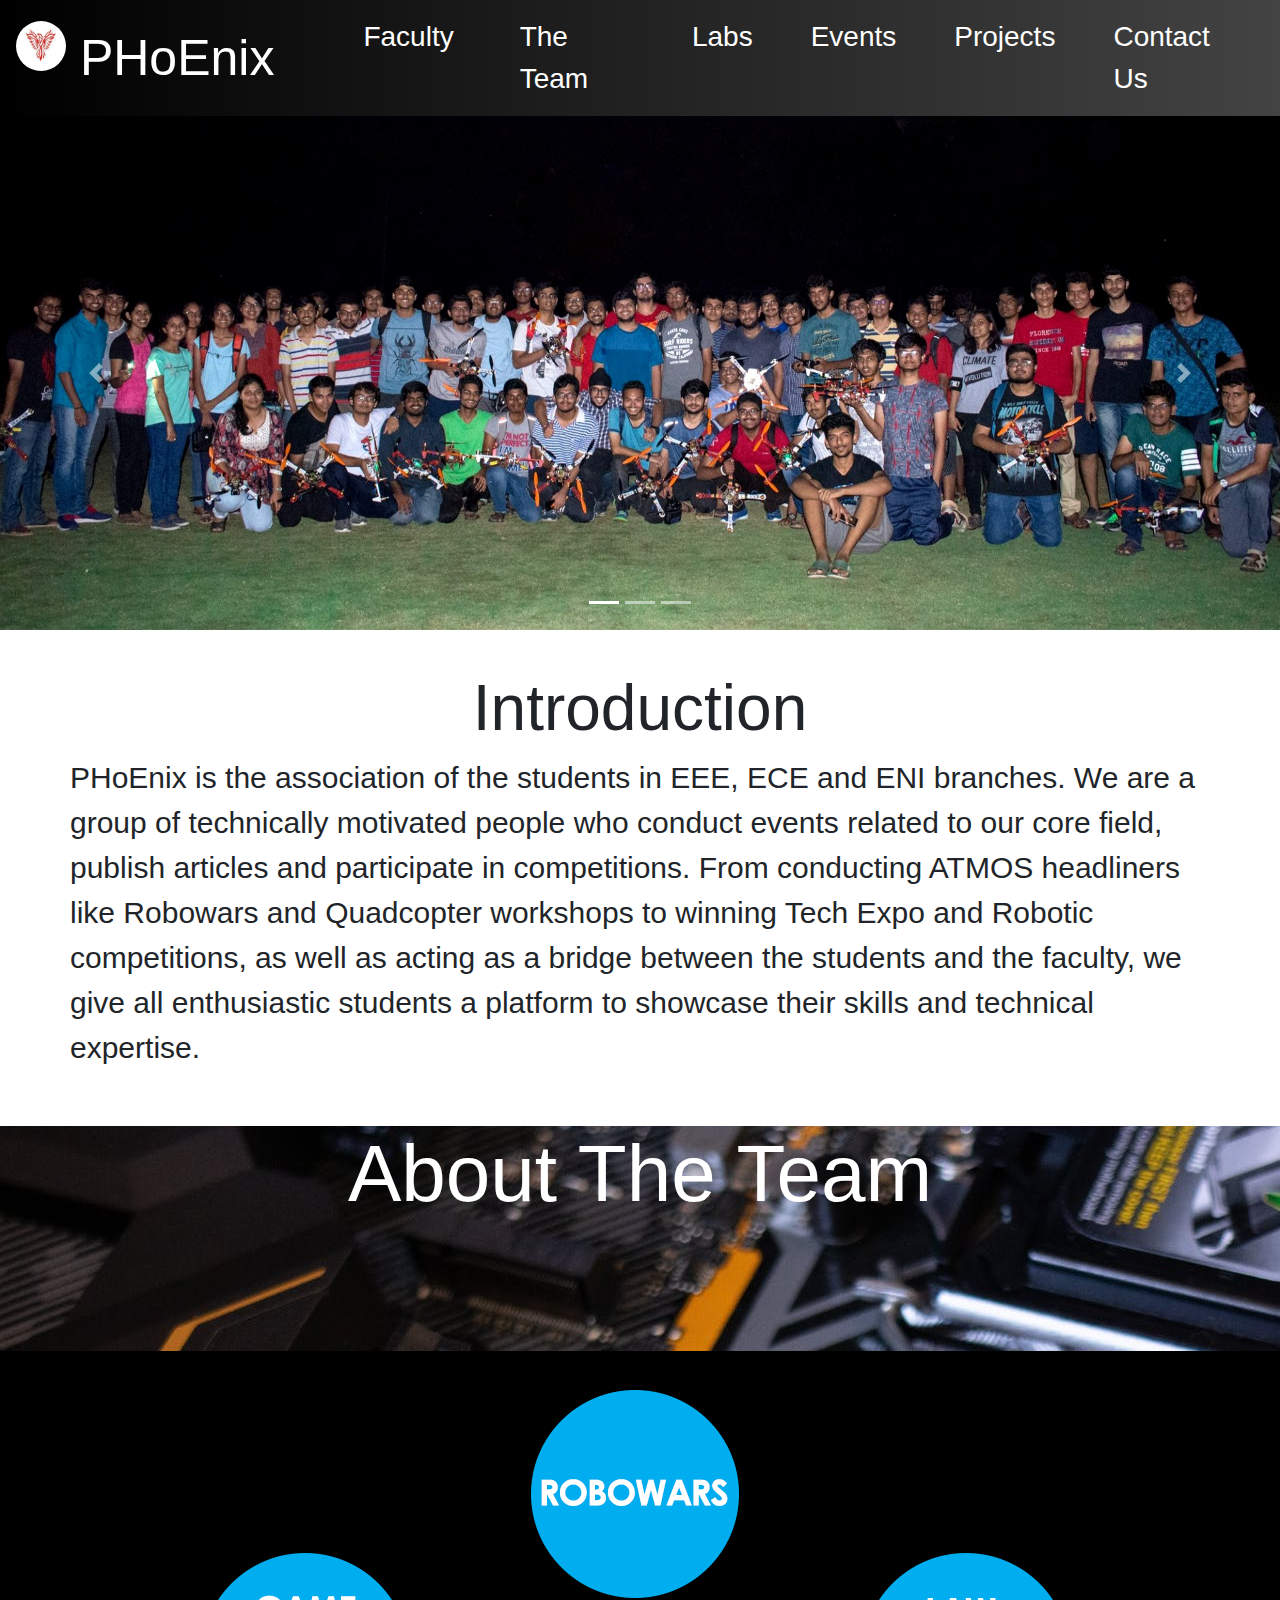
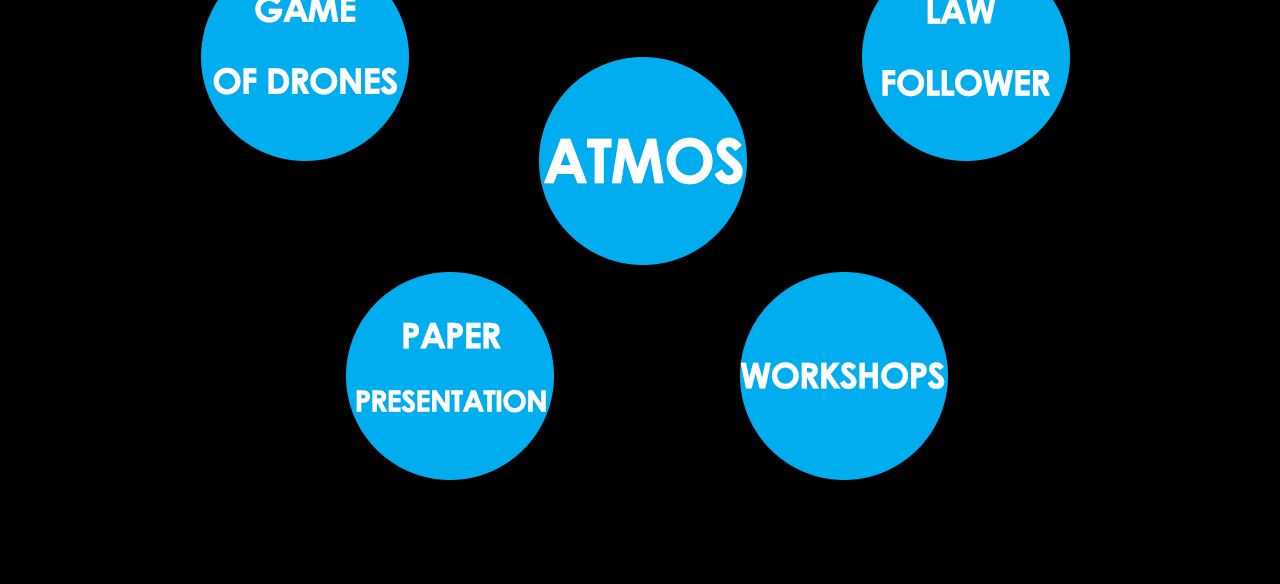
<file: index.html>
﻿  <!DOCTYPE html>
  <html lang="en">
  <head>
    <title>PHoEnix</title>
    <meta charset="utf-8">
    <meta name="viewport" content="width=device-width, initial-scale=1">
    <link rel="stylesheet" href="https://maxcdn.bootstrapcdn.com/bootstrap/4.0.0/css/bootstrap.min.css" integrity="sha384-Gn5384xqQ1aoWXA+058RXPxPg6fy4IWvTNh0E263XmFcJlSAwiGgFAW/dAiS6JXm" crossorigin="anonymous">
    <script src="https://code.jquery.com/jquery-3.2.1.slim.min.js" integrity="sha384-KJ3o2DKtIkvYIK3UENzmM7KCkRr/rE9/Qpg6aAZGJwFDMVNA/GpGFF93hXpG5KkN" crossorigin="anonymous"></script>
  <script src="https://cdnjs.cloudflare.com/ajax/libs/popper.js/1.12.9/umd/popper.min.js" integrity="sha384-ApNbgh9B+Y1QKtv3Rn7W3mgPxhU9K/ScQsAP7hUibX39j7fakFPskvXusvfa0b4Q" crossorigin="anonymous"></script>
  <script src="https://maxcdn.bootstrapcdn.com/bootstrap/4.0.0/js/bootstrap.min.js" integrity="sha384-JZR6Spejh4U02d8jOt6vLEHfe/JQGiRRSQQxSfFWpi1MquVdAyjUar5+76PVCmYl" crossorigin="anonymous"></script>
  <script src= "js/noframework.waypoints.min.js"></script>
  <script src="https://ajax.googleapis.com/ajax/libs/jquery/3.4.1/jquery.min.js"></script>


    <link rel="stylesheet" type="text/css" href="main.css">
  </head>
  <body>
          <nav class="navbar navbar-expand-lg navbar-light" style="background:linear-gradient(90deg, #000000 0%,#434343 100% );" >
                  <a class="navbar-brand" href="./index.html" style="color: white;font-size: 50px;">
                    <img src="./img/logo.jpg" id= "logo" width="50" height="50" class="d-inline-block align-top" alt="" >
                    PHoEnix
                  </a>
  <div class = "container">
                  <div class="collapse navbar-collapse " id="navbarNavAltMarkup" >
                    <div class="navbar-nav" style="font-size: 28px; ">
                      <a class="nav-item nav-link active" href="./faculty.html" style="color: white;margin-left: 50px;">Faculty<span class="sr-only">(current)</span></a>
                      <a class="nav-item nav-link active" href="#" style="color: white;margin-left: 50px;">The Team<span class="sr-only">(current)</span></a>
                      <a class="nav-item nav-link" href="./labs.html" style="color: white;padding-left: 50px;">Labs</a>
                      <a class="nav-item nav-link" href="#" style="color: white;padding-left: 50px;">Events</a>
                      <a class="nav-item nav-link" href="#" style="color: white;padding-left: 50px;">Projects</a>
                      <a class="nav-item nav-link" href="https://www.facebook.com/pg/phoenix.bphc/about/?ref=page_internal" style="color: white;padding-left: 50px;">Contact Us</a>
                    </div>
                  </div>
                </div>
                
                </nav>
                <div id="carouselExampleIndicators" class="carousel slide" data-ride="carousel">
                  <ol class="carousel-indicators">
                    <li data-target="#carouselExampleIndicators" data-slide-to="0" class="active"></li>
                    <li data-target="#carouselExampleIndicators" data-slide-to="1"></li>
                    <li data-target="#carouselExampleIndicators" data-slide-to="2"></li>
                  </ol>
                  <div class="carousel-inner">
                    <div class="carousel-item active">
                      <img class="d-block w-100" src="./img/cover.jpg" alt="First slide">
                    </div>
                    <div class="carousel-item">
                      <img class="d-block w-100" src="./img/cover1.jpg" alt="Second slide">
                    </div>
                    <div class="carousel-item">
                      <img class="d-block w-100" src="./img/cover3.jpeg" alt="Third slide">
                    </div>
                  </div>
                  <a class="carousel-control-prev" href="#carouselExampleIndicators" role="button" data-slide="prev">
                    <span class="carousel-control-prev-icon" aria-hidden="true"></span>
                    <span class="sr-only">Previous</span>
                  </a>
                  <a class="carousel-control-next" href="#carouselExampleIndicators" role="button" data-slide="next">
                    <span class="carousel-control-next-icon" aria-hidden="true"></span>
                    <span class="sr-only">Next</span>
                  </a>
                </div>
  <div class = "container">
    <div class = "row justify-content-md-center" style="margin-top: 40px;">
        <h1 style="font-size:5vw;" >Introduction </h1>
        
    </div>
    <div class="row">
        <p style="font-size: 30px;"id= "teamheading">PHoEnix is the association of the students in EEE, ECE and ENI branches. We are a group of technically motivated people who conduct events related to our core field, publish articles and participate in competitions. From conducting ATMOS headliners like Robowars and Quadcopter workshops to winning Tech Expo and Robotic competitions, as well as acting as a bridge between the students and the faculty, we give all enthusiastic students a  platform to showcase their skills and technical expertise.
            </p>
    </div>
  </div>
  <div class="container-fluid" style="background-image: url(img/back_img.jpeg); " >
  
      <div class="container " >
          <div class = "row justify-content-md-center" style="margin-top: 40px;">
              <h1  style="font-size: 80px; color:white">About The Team </h1>
              
          </div>
          
          <div class= "row" class="fader" style="margin-top:60px; padding-bottom: 60px; ">
            
      <div class = "col">
          <div class="card" id="fade" style="width: 15rem;display: none;">
              <img class="card-img-top" src="./img/prabh.jpg" alt="Card image cap">
              <div class="card-body">
                <h5 class="card-title">Prabhmeet Singh</h5>
                <p class="card-text">President</p>
              </div>
            </div>
            </div>
            <div class = "col">
                <div class="card" id="fade1" style="width: 15rem;display: none; ">
                    <img class="card-img-top" src="./img/hard.jpg" alt="Card image cap">
                    <div class="card-body">
                      <h5 class="card-title">Hardik Saxena</h5>
                      <p class="card-text">Secretary</p>
                    </div>
                  </div>
                  </div>

                  <div class = "col">
                      <div class="card" id="fade2" style="width: 15rem;display: none;">
                          <img class="card-img-top" src="./img/prath.jpg" alt="Card image cap">
                          <div class="card-body">
                            <h5 class="card-title">Prathmesh Saraf</h5>
                            <p class="card-text">Treasurer</p>
                          </div>
                        </div>
                        </div>
                

                        <div class = "col">
                            <div class="card" id="fade3" style="width: 15rem;display: none;">
                                <img class="card-img-top" src="./img/keshav.jpg" alt="Card image cap">
                                <div class="card-body">
                                  <h5 class="card-title">Keshav Sharan</h5>
                                  <p class="card-text">Tech Lead</p>
                                </div>
                              </div>
                              </div>  
                  
      </div>
    </div>
  </div>

  <div class= "container-fluid" style="background-color: black; min-height: 300px;">
    <div class = "row justify-content-md-center" style=" color: white;">
      
      <img src="./img/atmos.png" class="img-fluid" alt="Responsive image">
      
  </div>
  
  </div>

  </body>


  <script src= "./js/main.js"></script>
  </html>
</file>
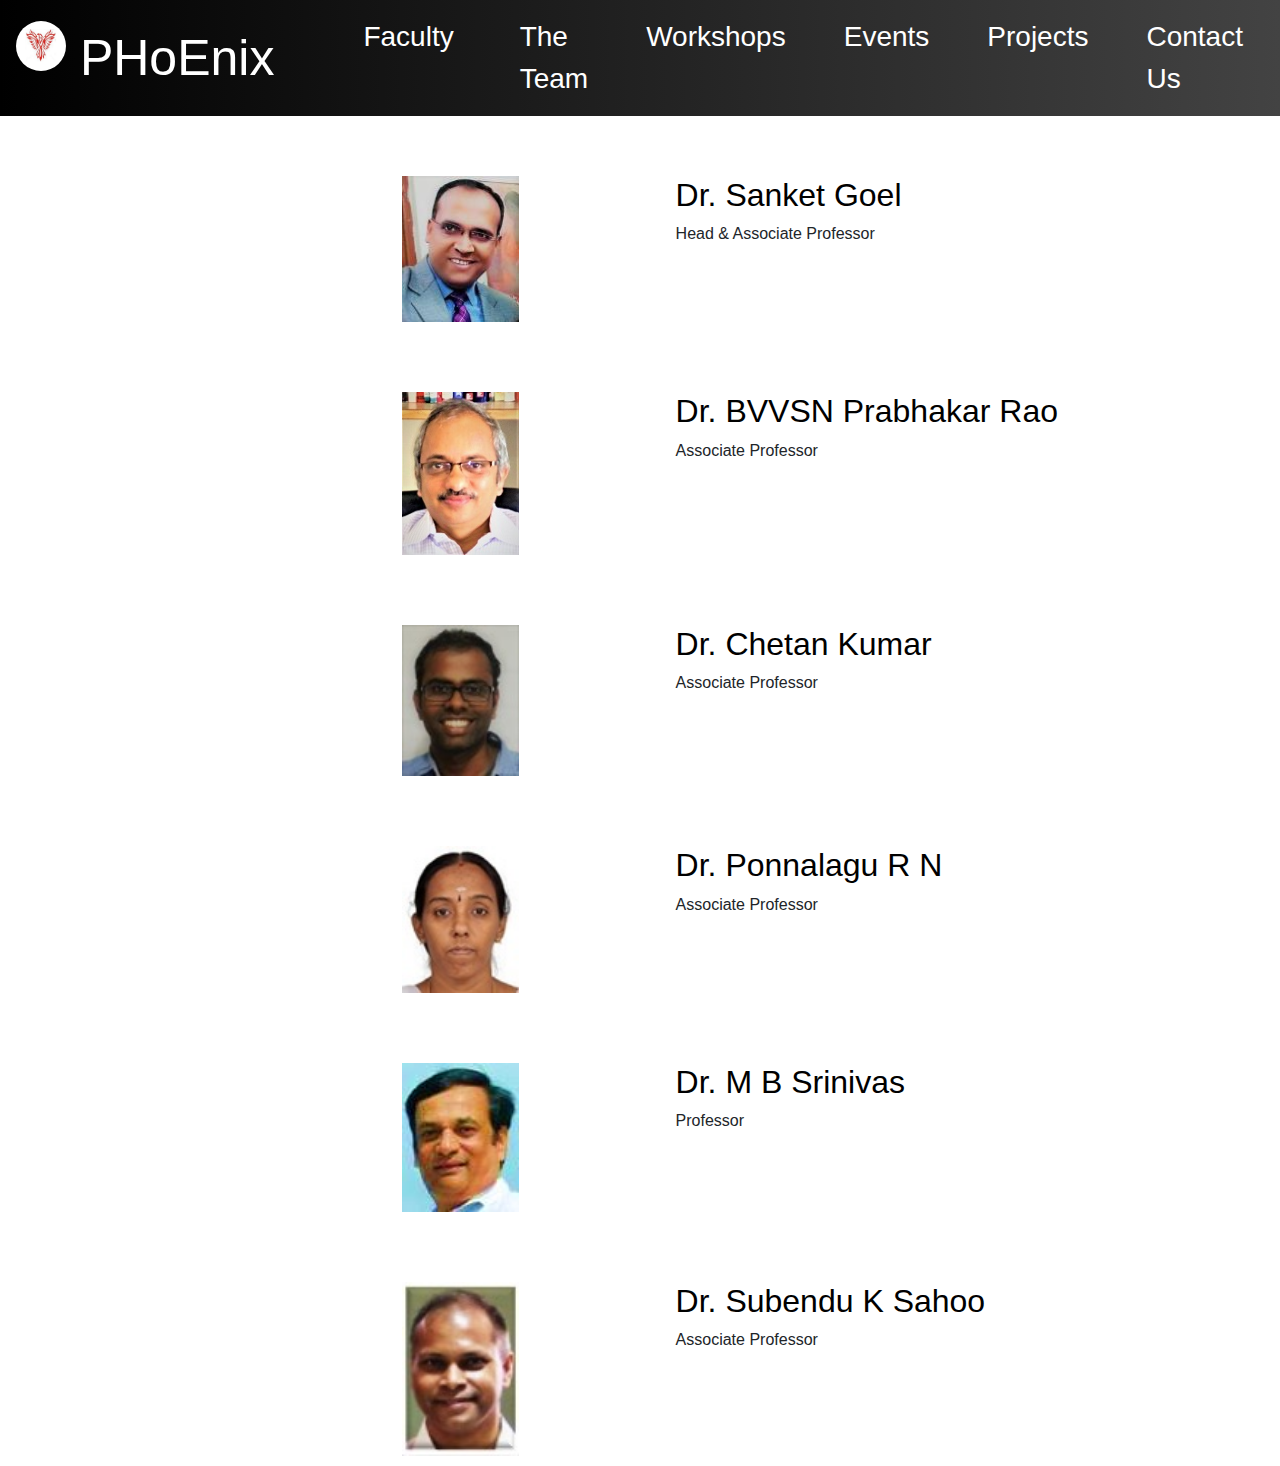
<file: faculty.html>
<!DOCTYPE html>
  <html lang="en">
  <head>
    <title>PHoEnix- Faculty Members</title>
    <meta charset="utf-8">
    <meta name="viewport" content="width=device-width, initial-scale=1">
    <link rel="stylesheet" href="https://maxcdn.bootstrapcdn.com/bootstrap/4.0.0/css/bootstrap.min.css" integrity="sha384-Gn5384xqQ1aoWXA+058RXPxPg6fy4IWvTNh0E263XmFcJlSAwiGgFAW/dAiS6JXm" crossorigin="anonymous">
    <script src="https://code.jquery.com/jquery-3.2.1.slim.min.js" integrity="sha384-KJ3o2DKtIkvYIK3UENzmM7KCkRr/rE9/Qpg6aAZGJwFDMVNA/GpGFF93hXpG5KkN" crossorigin="anonymous"></script>
  <script src="https://cdnjs.cloudflare.com/ajax/libs/popper.js/1.12.9/umd/popper.min.js" integrity="sha384-ApNbgh9B+Y1QKtv3Rn7W3mgPxhU9K/ScQsAP7hUibX39j7fakFPskvXusvfa0b4Q" crossorigin="anonymous"></script>
  <script src="https://maxcdn.bootstrapcdn.com/bootstrap/4.0.0/js/bootstrap.min.js" integrity="sha384-JZR6Spejh4U02d8jOt6vLEHfe/JQGiRRSQQxSfFWpi1MquVdAyjUar5+76PVCmYl" crossorigin="anonymous"></script>
  <script src= "js/noframework.waypoints.min.js"></script>
  <script src="https://ajax.googleapis.com/ajax/libs/jquery/3.4.1/jquery.min.js"></script>


    <link rel="stylesheet" type="text/css" href="main.css">
    <link rel="stylesheet" type="text/css" href="speakers.css">
  </head>
  <body>
          <nav class="navbar navbar-expand-lg navbar-light" style="background:linear-gradient(90deg, #000000 0%,#434343 100% );" >
                  <a class="navbar-brand" href="./index.html" style="color: white;font-size: 50px;">
                    <img src="./img/logo.jpg" id= "logo" width="50" height="50" class="d-inline-block align-top" alt="" >
                    PHoEnix
                  </a>
  <div class = "container">
                  <div class="collapse navbar-collapse " id="navbarNavAltMarkup" >
                    <div class="navbar-nav" style="font-size: 28px; ">
                      <a class="nav-item nav-link active" href="./faculty.html" style="color: white;margin-left: 50px;">Faculty<span class="sr-only">(current)</span></a>
                      <a class="nav-item nav-link active" href="#" style="color: white;margin-left: 50px;">The Team<span class="sr-only">(current)</span></a>
                      <a class="nav-item nav-link" href="#" style="color: white;padding-left: 50px;">Workshops</a>
                      <a class="nav-item nav-link" href="#" style="color: white;padding-left: 50px;">Events</a>
                      <a class="nav-item nav-link" href="#" style="color: white;padding-left: 50px;">Projects</a>
                      <a class="nav-item nav-link" href="#" style="color: white;padding-left: 50px;">Contact Us</a>
                    </div>
                  </div>
                </div>
                
                </nav>

                <div class="row_speaker">
                    <div class="column_speaker">
                      <img src="img/prof/Sanket.jpg" style="width:30%" class="center"  >
                    </div>
                    
                    <div class="column_speaker">
                      <h2 ><a href="https://universe.bits-pilani.ac.in/Hyderabad/sgoel/Profile">Dr. Sanket Goel</a></h2>
                      <p>Head & Associate Professor </p>
                    </div>
                
                </div>
                <div class="row_speaker">
                  <div class="column_speaker">
                    <img src="img//prof/PrabhakarR.jpg" style="width:30%" class="center">
                  </div>
                  
                  <div class="column_speaker">
                    <h2><a href="http://universe.bits-pilani.ac.in/Hyderabad/bvvsnprabhakarrao/Profile">Dr. BVVSN Prabhakar Rao</a></h2>
                    <p>Associate Professor </p>
                  </div>
                
                  
                
                </div>
                <div class="row_speaker">
                  <div class="column_speaker">
                    <img src="img//prof/Chetan.jpg" style="width:30%" class="center">
                  </div>
                  
                  <div class="column_speaker">
                    <h2><a href="http://universe.bits-pilani.ac.in/hyderabad/chetan/Profile">Dr. Chetan Kumar</a></h2>
                    <p>Associate Professor </p>
                  </div>
                
                  
                
                </div>
                <div class="row_speaker">
                  <div class="column_speaker">
                    <img src="img//prof/Ponnalagu.jpg" style="width:30%" class="center">
                  </div>
                  
                  <div class="column_speaker">
                    <h2><a href="http://www.bits-pilani.ac.in/Hyderabad/ponnalagurn/Profile">Dr. Ponnalagu R N</a></h2>
                    <p>Associate Professor </p>
                  </div>
                
                  
                
                </div>
                
                <div class="row_speaker">
                  <div class="column_speaker">
                    <img src="img/prof/mbs.jpg" style="width:30%" class="center">
                  </div>
                  
                  <div class="column_speaker">
                    <h2><a href="http://universe.bits-pilani.ac.in/Hyderabad/mbs/Profile">Dr. M B Srinivas</a></h2>
                    <p>Professor </p>
                  </div>
                  
                
                </div>
                <div class="row_speaker">
                  <div class="column_speaker">
                    <img src="img/prof/sahoo.jpg" style="width:30%" class="center">
                  </div>
                  
                  <div class="column_speaker">
                    <h2><a href="http://universe.bits-pilani.ac.in/hyderabad/sksahoo/Profile">Dr. Subendu K Sahoo</a></h2>
                    <p>Associate Professor </p>
                  </div>    


                
  </body>


  <script src= "./js/main.js"></script>
  </html>
</file>
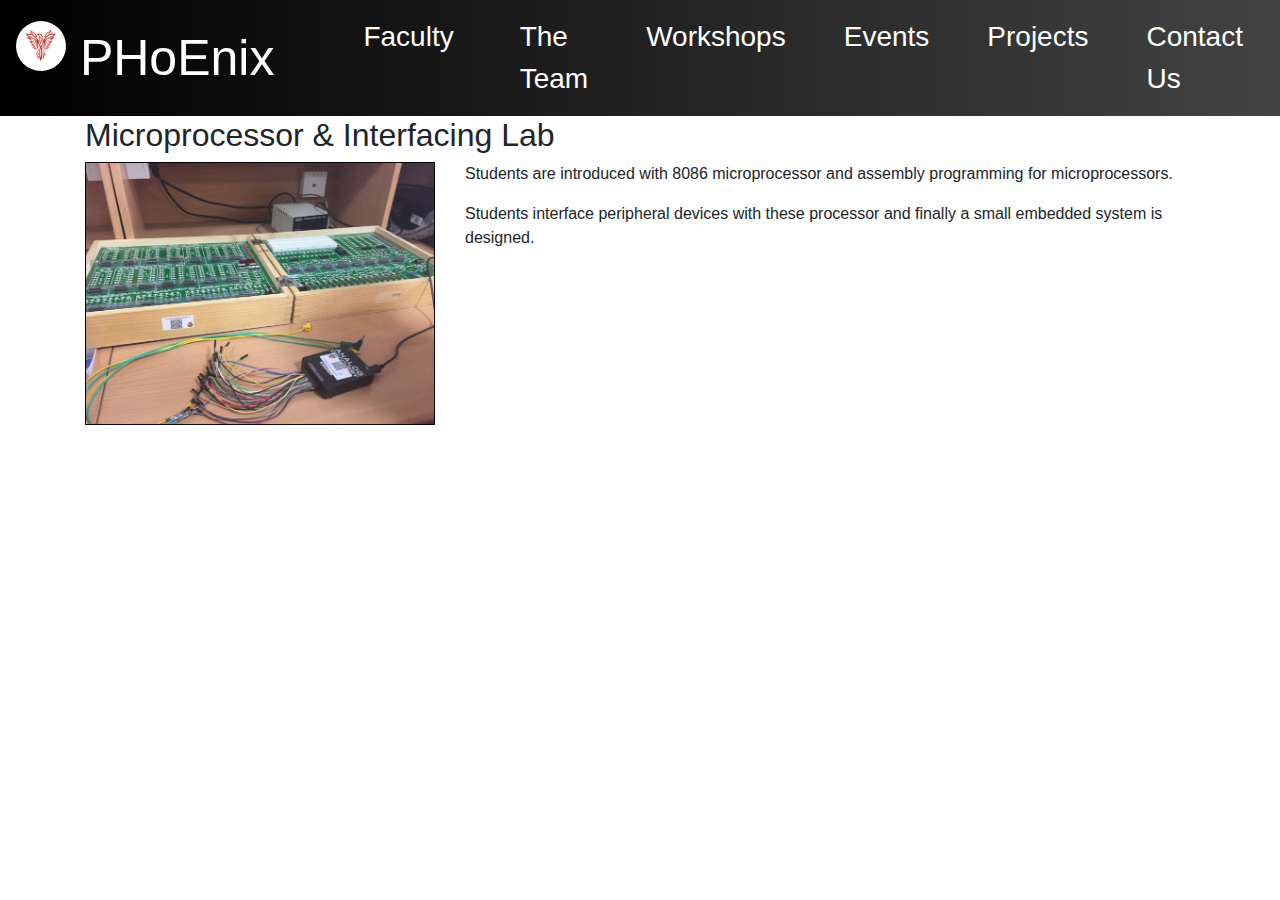
<file: labs.html>
﻿<!DOCTYPE html>
  <html lang="en">
  <head>
    <title>PHoEnix- Faculty Members</title>
    <meta charset="utf-8">
    <meta name="viewport" content="width=device-width, initial-scale=1">
    <link rel="stylesheet" href="https://maxcdn.bootstrapcdn.com/bootstrap/4.0.0/css/bootstrap.min.css" integrity="sha384-Gn5384xqQ1aoWXA+058RXPxPg6fy4IWvTNh0E263XmFcJlSAwiGgFAW/dAiS6JXm" crossorigin="anonymous">
    <script src="https://code.jquery.com/jquery-3.2.1.slim.min.js" integrity="sha384-KJ3o2DKtIkvYIK3UENzmM7KCkRr/rE9/Qpg6aAZGJwFDMVNA/GpGFF93hXpG5KkN" crossorigin="anonymous"></script>
  <script src="https://cdnjs.cloudflare.com/ajax/libs/popper.js/1.12.9/umd/popper.min.js" integrity="sha384-ApNbgh9B+Y1QKtv3Rn7W3mgPxhU9K/ScQsAP7hUibX39j7fakFPskvXusvfa0b4Q" crossorigin="anonymous"></script>
  <script src="https://maxcdn.bootstrapcdn.com/bootstrap/4.0.0/js/bootstrap.min.js" integrity="sha384-JZR6Spejh4U02d8jOt6vLEHfe/JQGiRRSQQxSfFWpi1MquVdAyjUar5+76PVCmYl" crossorigin="anonymous"></script>
  <script src= "js/noframework.waypoints.min.js"></script>
  <script src="https://ajax.googleapis.com/ajax/libs/jquery/3.4.1/jquery.min.js"></script>


    <link rel="stylesheet" type="text/css" href="main.css">
    
  </head>
  <body>
          <nav class="navbar navbar-expand-lg navbar-light" style="background:linear-gradient(90deg, #000000 0%,#434343 100% );" >
                  <a class="navbar-brand" href="./index.html" style="color: white;font-size: 50px;">
                    <img src="./img/logo.jpg" id= "logo" width="50" height="50" class="d-inline-block align-top" alt="" >
                    PHoEnix
                  </a>
  <div class = "container">
                  <div class="collapse navbar-collapse " id="navbarNavAltMarkup" >
                    <div class="navbar-nav" style="font-size: 28px; ">
                      <a class="nav-item nav-link active" href="./faculty.html" style="color: white;margin-left: 50px;">Faculty<span class="sr-only">(current)</span></a>
                      <a class="nav-item nav-link active" href="#" style="color: white;margin-left: 50px;">The Team<span class="sr-only">(current)</span></a>
                      <a class="nav-item nav-link" href="#" style="color: white;padding-left: 50px;">Workshops</a>
                      <a class="nav-item nav-link" href="#" style="color: white;padding-left: 50px;">Events</a>
                      <a class="nav-item nav-link" href="#" style="color: white;padding-left: 50px;">Projects</a>
                      <a class="nav-item nav-link" href="#" style="color: white;padding-left: 50px;">Contact Us</a>
                    </div>
                  </div>
                </div>
                
                </nav>

<div class="container">
  <h2>Microprocessor & Interfacing Lab</h2>
  
  <div class="row">
    <div class="col-md-4">
      <div class="thumbnail">
      
          <img src="img/MPI.jpg" alt="Lights" style="width:100%">
        </div>
      </div>
          <div class="col-md">
            <p>Students are introduced with 8086 microprocessor and assembly programming for microprocessors. 
            </p>
            <p>Students interface peripheral devices with these processor and finally a small embedded system is designed.
 
            </p>
          </div>
        </a>   
  </div>
</div>
</div>

</body>
</html>
</file>
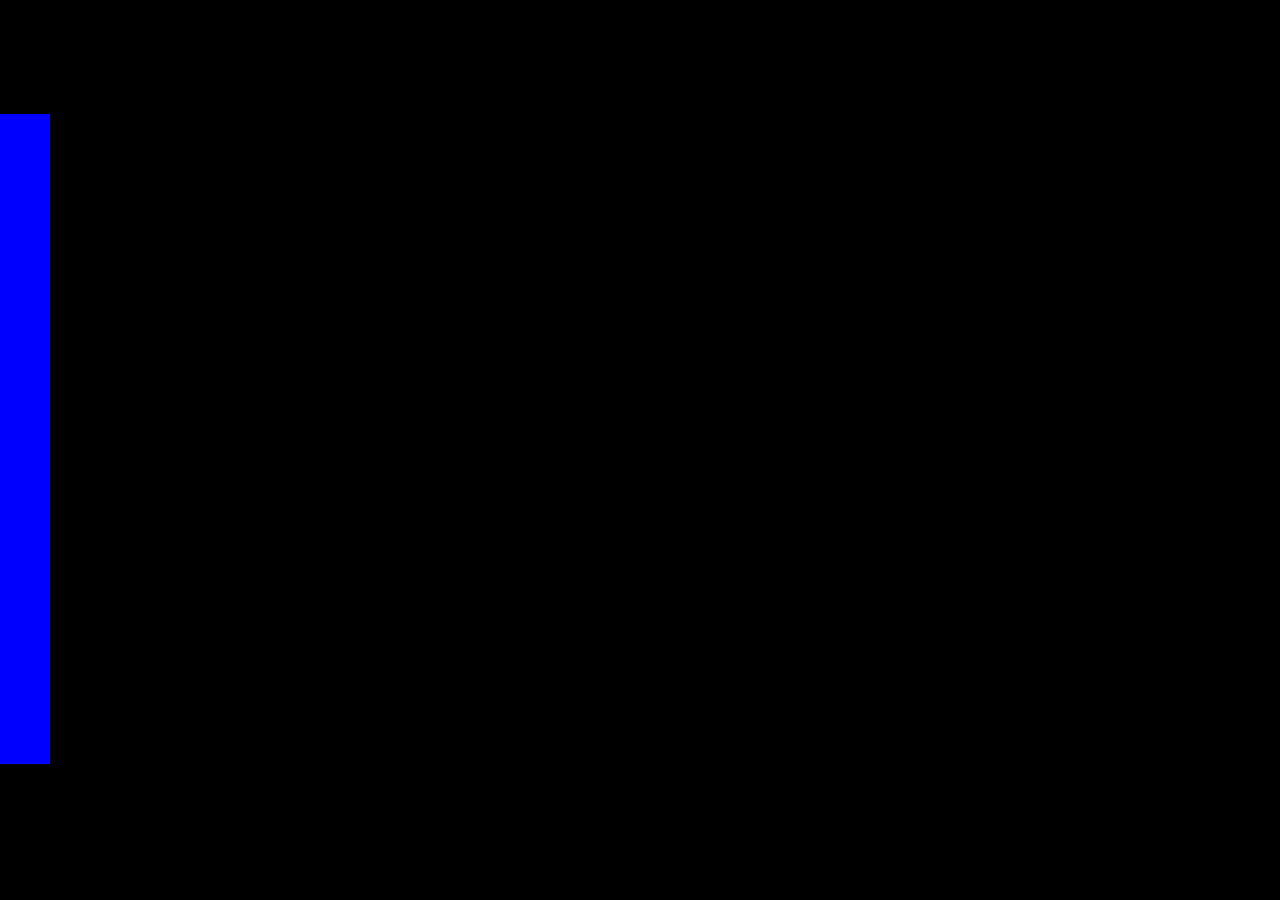
<file: html/sushobhit_events.html>
<!DOCTYPE html>
<html lang= "en">

<head>
    <meta charset="UTF-8">
    <meta name="viewport" content="width=device-width, initial-scale=1.0">
    <title>PHoEnix</title>
    <link rel="icon"
	  type="image/png"
	  href="../images/clogo.png">
    <link rel= "stylesheet"
	  href= "../css/nav_bar.css">
    <link rel= "stylesheet"
	  href= "../css/sushobhit_events.css">
</head>

<body>

<!-- Header -->
<div class="header">
  <h1>Responsive Image Grid</h1>
  <p>Resize the browser window to see the responsive effect.</p>
</div>

<!-- Photo Grid -->
<div class="row"> 
  <div class="column">
    
  </div>
  <div class="column">
    
  </div>
  <div class="column">
    
  </div>
  <div class="column">
    
  </div>
  <div class="column">
    
  </div>
</div> 
 
</div="row">
  <div class="column">
    
  </div>
  <div class="column">
    
  </div>
  <div class="column">
    
  </div>
</div>

</div="row">
  <div class="column">
    
  </div>
  <div class="column">
   
  </div>
  <div class="column">
 
  </div>
  <div class="column">
    
  </div>
  <div class="column">
    
  </div>
</div>

</body>
</html>
</file>
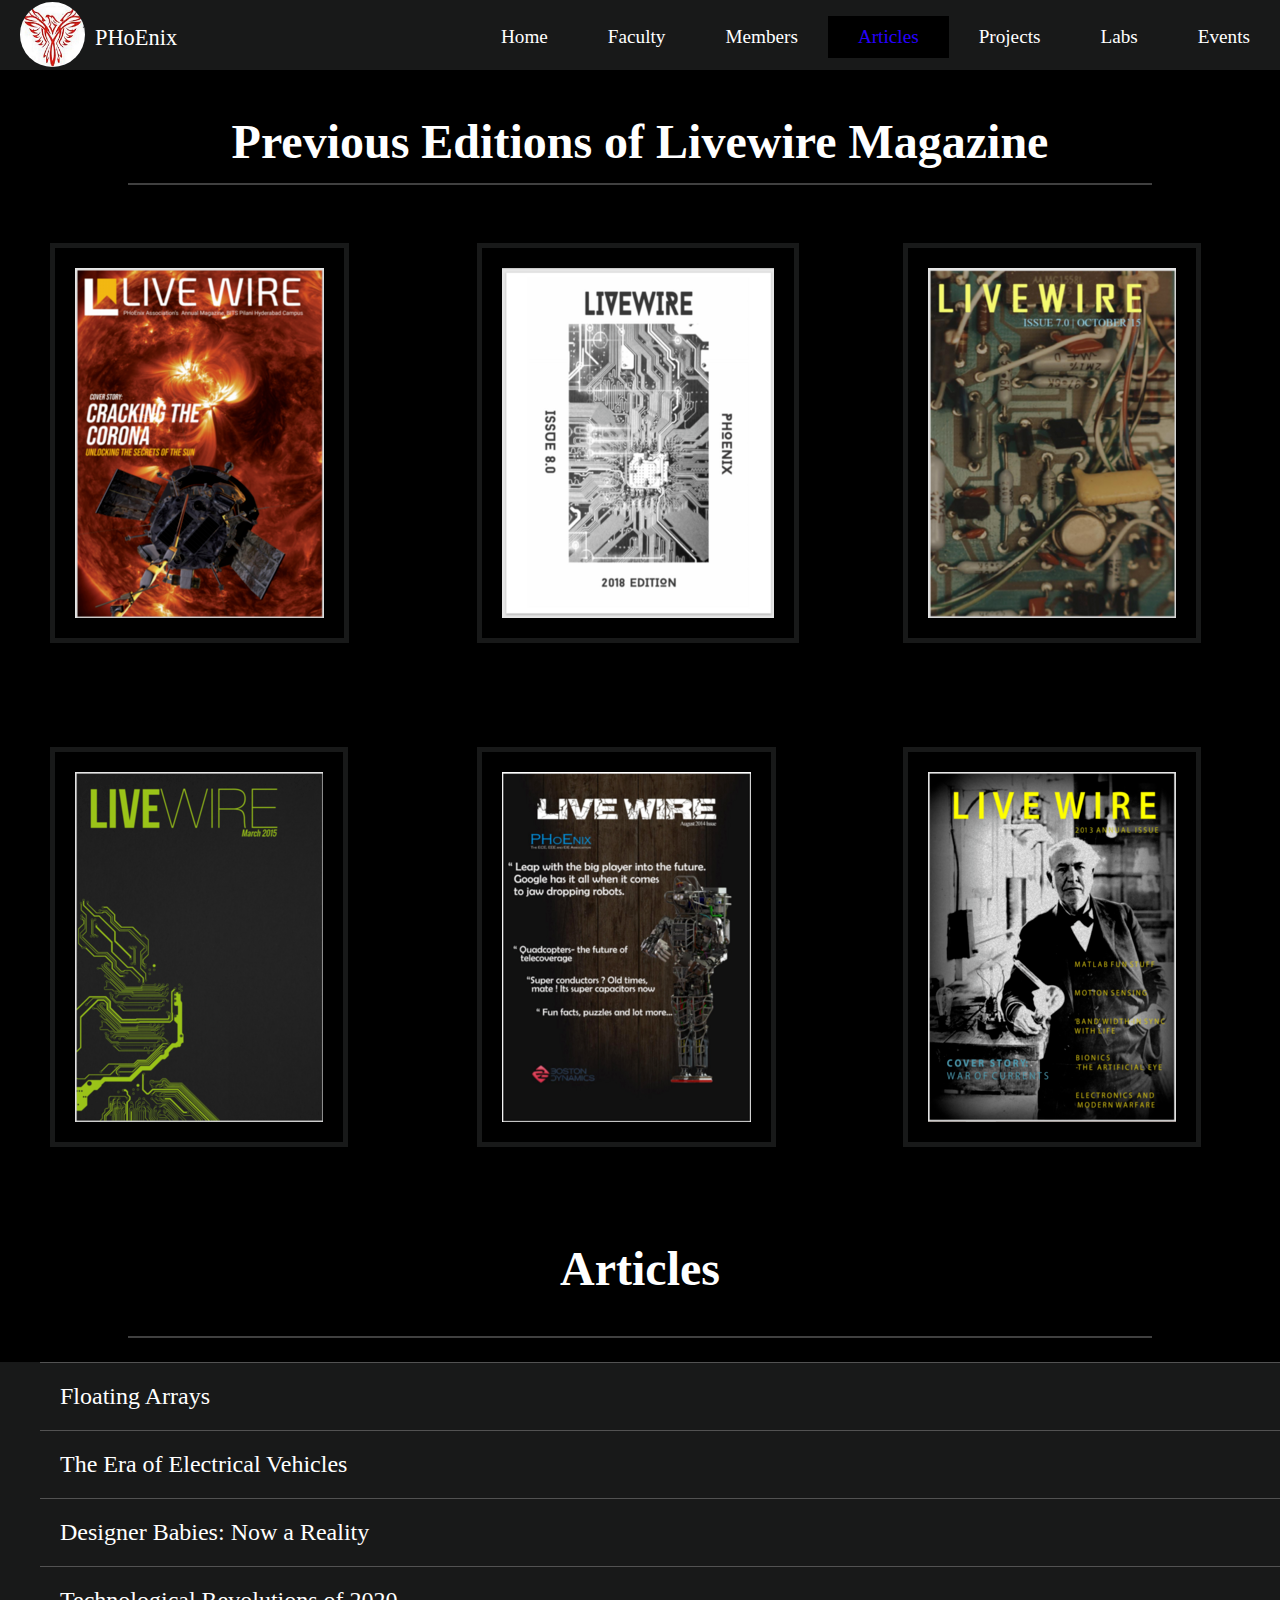
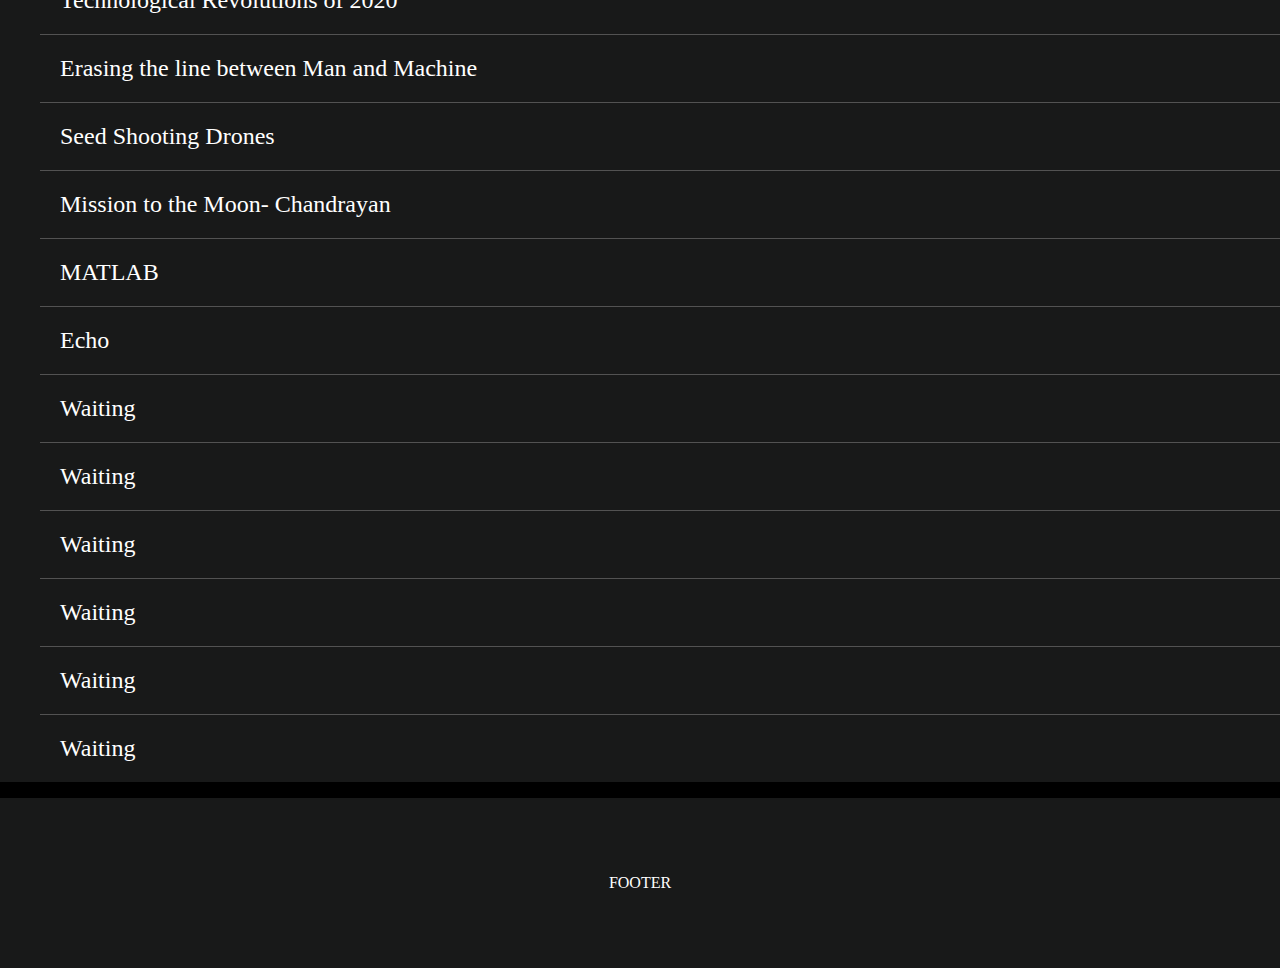
<file: articles_page/html/articles.html>
<!DOCTYPE html>
<html lang= "en">

<head>
    <meta charset="UTF-8">
    <meta name="viewport" content="width=device-width, initial-scale=1.0">
    <title>PHoEnix</title>
    <link rel="icon"
	  type="image/png"
	  href="../images/clogo.png">
    <link rel= "stylesheet"
	  href= "../css/nav_bar.css">
    <link rel= "stylesheet"
	  href= "../css/articles.css">
</head>

<body>
   
  <nav>
    <a href="#home">
    <img class="logo"
	 src="../images/clogo.png">
    </a>
    <a href="#home">
    <span class="nav">PHoEnix</span>
    </a>
    <ul class="topnav">
	<li><a href="#events">Events</a></li>
	<li><a href="#labs">Labs</a></li>
	<li><a href="#projects">Projects</a></li>
	<li><a class="active" href="#articles">Articles</a></li>
	<li><a href="#members">Members</a></li>
	<li><a href="#faculty">Faculty</a></li>
	<li><a href="#home">Home</a></li>
    </ul>
  </nav>

  <section>
<h2 class="one">Previous Editions of Livewire Magazine</h2>
<hr>
<div class="row">
    <div class="column">
    <a href="../livewire/2019.pdf" target="_blank">
    <img class="mag" src="../images/mag1.png">
    </a>
    </div>

    <div class="column">
    <a href="../livewire/2018.pdf" target="_blank">
    <img class="mag" src="../images/mag2.png">
    </a>
    </div>

    <div class="column">
    <a href="../livewire/2016.pdf" target="_blank">
    <img class="mag" src="../images/mag3.png">
    </a>
    </div>
</div>

<div class="row">

<!-- The below div, we have to change the image -->
    <div class="column">
    <a href="../livewire/2015.pdf" target="_blank">
    <img class="mag" src="../images/mag4.png">
    </a>
    </div>

    <div class="column">
    <a href="../livewire/2014.pdf" target="_blank">
    <img class="mag" src="../images/mag5.png">
    </a>
    </div>

    <div class="column">
    <a href="../livewire/2013.pdf" target="_blank">
    <img class="mag" src="../images/mag6.png">
    </a>
    </div>
</div>
  </section>

  <section>
  <h2 class="two">Articles</h2>
<hr>
  <div class="row">
      <ul class="article">
	<li class="article"><a class="article" target="_blank" href="https://www.facebook.com/notes/phoenix-bits-pilani-hyderabad-campus/floating-arrays/2606842559424628/">Floating Arrays</a></li>
	<li class="article"><a class="article" target="_blank" href="https://www.facebook.com/notes/phoenix-bits-pilani-hyderabad-campus/the-era-of-electric-vehicles/2568513346590883/">The Era of Electrical Vehicles</a></li>
	<li class="article"><a class="article" target="_blank" href="https://www.facebook.com/notes/phoenix-bits-pilani-hyderabad-campus/designer-babies-now-a-reality/2502244606551091/">Designer Babies: Now a Reality</a></li>
	<li class="article"><a class="article" target="_blank" href="https://www.facebook.com/notes/phoenix-bits-pilani-hyderabad-campus/technological-revolutions-of-2020-and-beyond/2467221573386728/">Technological Revolutions of 2020</a></li>
	<li class="article"><a class="article" target="_blank" href="https://www.facebook.com/notes/phoenix-bits-pilani-hyderabad-campus/erasing-the-line-between-man-and-machine/2289759584466262/">Erasing the line between Man and Machine</a></li>
	<li class="article"><a class="article" target="_blank" href="https://www.facebook.com/notes/phoenix-bits-pilani-hyderabad-campus/seed-shooting-drones/2219314694844085/">Seed Shooting Drones</a></li>
	<li class="article"><a class="article" target="_blank" href="https://www.facebook.com/notes/phoenix-bits-pilani-hyderabad-campus/mission-to-the-moon-chandrayaan-2/2141251542650401/">Mission to the Moon- Chandrayan</a></li>
	<li class="article"><a class="article" target="_blank" href="https://drive.google.com/file/d/1jS0QLzpQ6YcrGCu1208BU7ND6s2jtsSW/view?fbclid=IwAR2PVOk_okVJCyiXxXWe_vm3q5H06nkNBASujKINllQGN0votahnZHIiZwQ">MATLAB</a></li>
	<li class="article"><a class="article" target="_blank" href="https://www.facebook.com/phoenix.bphc/posts/1689864324455794">Echo</a></li>

	<li class="article"><a class="article" target="_blank" href="#">Waiting</a></li>
	<li class="article"><a class="article" target="_blank" href="#">Waiting</a></li>
	<li class="article"><a class="article" target="_blank" href="#">Waiting</a></li>
	<li class="article"><a class="article" target="_blank" href="#">Waiting</a></li>
	<li class="article"><a class="article" target="_blank" href="#">Waiting</a></li>
	<li class="article"><a class="article" target="_blank" href="#">Waiting</a></li>
      </ul>
  </div>
  </section>

<footer>
    <p>FOOTER</p>
</footer>
</body>
</html>
</file>
<file: main.css>
.selector-for-some-widget {
    box-sizing: content-box;
  }

#logo{
    border-radius: 50%;
}
.navbar-nav{
    color: white;
}
</file>
<file: speakers.css>
.center {
    display: block;
    margin-left: auto;
    margin-right: auto;
    width: 50%;
  }

.column_speaker {
    float: left;
    width: 40%;
    padding: 10px;
    
    
  }

  .row_speaker{
      margin-top: 50px;
      margin-left: 20%;
  }
  
  /* Clear floats after the column_speakers */
  .row_speaker:after {
    content: "";
    display: table;
    clear: both;
    
  }
  a:link {
    color: black; 
    background-color: transparent; 
    text-decoration: none;
  }
  
  a:visited {
    color: black;
    background-color: transparent;
    text-decoration: none;
  }
  
  a:hover {
    color: red;
    background-color: transparent;
    text-decoration: underline;
  }
  
  a:active {
    color: green;
    background-color: transparent;
    text-decoration: underline;
  }
  
  /* Responsive layout - makes the three column_speakers stack on top of each other instead of next to each other */
  @media screen and (max-width:600px) 
  {
    .column_speaker {
      width: 100%;
    }
  }
</file>
<file: css/nav_bar.css>
body{
    margin:0;
    background-color: #000000;
}

nav{
    margin:0;
    padding:0;
    position:fixed;
    top:0;
    z-index: 1;
    list-style-type: none;
    display:inline-block;
    width: 100%;  
    height: 70px;
    background-color: #181919; 
    overflow: hidden;
}

img.logo{
    border-radius: 50%;
    vertical-align: top;
    width: 65px;
    height: 65px;
    margin-left: 20px;
    margin-top: 2px;
    float: left; 
}

span.nav{
    margin: 10px;
    font-size: 140%;
    color: #ffffff;
    float: left;
    position:relative;
    top: 15px;
}

ul.topnav{
    list-style-type:none;
    text-align: justify;
    min-width: 400px;
    overflow:hidden;
}

ul.topnav:after {
    content: '';
    display: inline-block;
    width: 100%;
}

ul.topnav li{
    display: inline-block;
    float: right;
}


ul.topnav li a {
    font-size: 120%;
    display: inline-block;
    color: white;
    padding: 10px 30px;
    text-align:center;
    margin-bottom: 20px;
    text-decoration: none;
    position: relative;
    top: 0;
}

ul.topnav li a:hover:not(.active) {
    background-color: #000000;
}

ul.topnav li a.active {
    color:#2700ff;
    background-color: #000000;
}

@media screen and (max-width: 600px) {
  ul.topnav li {
    float: none;
    width: 100%;
  }
</file>
<file: css/sushobhit_events.css>
* {
  box-sizing: border-box;
}


.column {
  height: 50px;
  width: 50px;
  background-color: blue;
}
</file>
<file: articles_page/css/nav_bar.css>
body{
    margin:0;
    background-color: #000000;
}

nav{
    margin:0;
    padding:0;
    position:fixed;
    top:0;
    z-index: 1;
    list-style-type: none;
    display:inline-block;
    width: 100%;  
    height: 70px;
    background-color: #181919; 
    overflow: hidden;
}

img.logo{
    border-radius: 50%;
    vertical-align: top;
    width: 65px;
    height: 65px;
    margin-left: 20px;
    margin-top: 2px;
    float: left; 
}

span.nav{
    margin: 10px;
    font-size: 140%;
    color: #ffffff;
    float: left;
    position:relative;
    top: 15px;
}

ul.topnav{
    list-style-type:none;
    text-align: justify;
    min-width: 400px;
    overflow:hidden;
}

ul.topnav:after {
    content: '';
    display: inline-block;
    width: 100%;
}

ul.topnav li{
    display: inline-block;
    float: right;
}


ul.topnav li a {
    font-size: 120%;
    display: inline-block;
    color: white;
    padding: 10px 30px;
    text-align:center;
    margin-bottom: 20px;
    text-decoration: none;
    position: relative;
    top: 0;
}

ul.topnav li a:hover:not(.active) {
    background-color: #000000;
}

ul.topnav li a.active {
    color:#2700ff;
    background-color: #000000;
}

@media screen and (max-width: 600px) {
  ul.topnav li {
    float: none;
    width: 100%;
  }
</file>
<file: articles_page/css/articles.css>
*{
  box-sizing: border-box;
}

.row {
  display: flex;
}

.column {
    flex:30%;
    padding:50px;
}

img.mag{
    border: 5px solid #181919;
    padding: 20px;
}
 
img:hover{
    background-color: #515252;
}

h2.one{
    font-size: 300%;
    position: relative;
    top: 50px;
    margin: 5%; 
    text-align: center;
    color:#ffffff;
}

h2.two{
    font-size: 300%;
    text-align: center;
    color:#ffffff;
}

hr{
    width: 80%;
    border: 1px solid rgba(256,256,256, 0.25)
}

ul.article{
    background-color:#181919;
    list-style-type:none;
    width:100%;
}

a.article{
    color: white;
    text-align:center;
    text-decoration:none;
    font-size: 150%;
}

li.article{
    padding:20px;
    border-top: 1px solid rgba(256,256,256, 0.25)
}

/*From here it is fully different colors for the
different links numbered using pseudo-classes*/
 
ul.article li.article:hover:nth-child(1) {
    width:100%;
    background-color: blue;
}
ul.article li.article:hover:nth-child(2) {
    width:100%;
    background-color: pink;
}
ul.article li.article:hover:nth-child(3) {
    width:100%;
    background-color: green;
}
ul.article li.article:hover:nth-child(4) {
    width:100%;
    background-color: #d06000;
}
ul.article li.article:hover:nth-child(5) {
    width:100%;
    background-color: violet;
}
ul.article li.article:hover:nth-child(6) {
    width:100%;
    background-color: purple;
}
ul.article li.article:hover:nth-child(7) {
    width:100%;
    background-color: #ff006a;
}
ul.article li.article:hover:nth-child(8) {
    width:100%;
    background-color: red;
}
ul.article li.article:hover:nth-child(9) {
    width:100%;
    background-color: orange;
}
ul.article li.article:hover:nth-child(10) {
    width:100%;
    background-color: #cebe00;
}
ul.article li.article:hover:nth-child(11) {
    width:100%;
    background-color: teal;
}
ul.article li.article:hover:nth-child(12) {
    width:100%;
    background-color: #9a15ff ;
}
ul.article li.article:hover:nth-child(13) {
    width:100%;
    background-color: orange;
}
ul.article li.article:hover:nth-child(14) {
    width:100%;
    background-color: #1affb5;
}
ul.article li.article:hover:nth-child(15) {
    width:100%;
    background-color: indigo;
}
/*Pseudo-Classes and different colors done*/

footer{
    padding: 60px;
    background-color: #181919; 
}

p{
    color: #ffffff;
    text-align:center;
}
</file>
